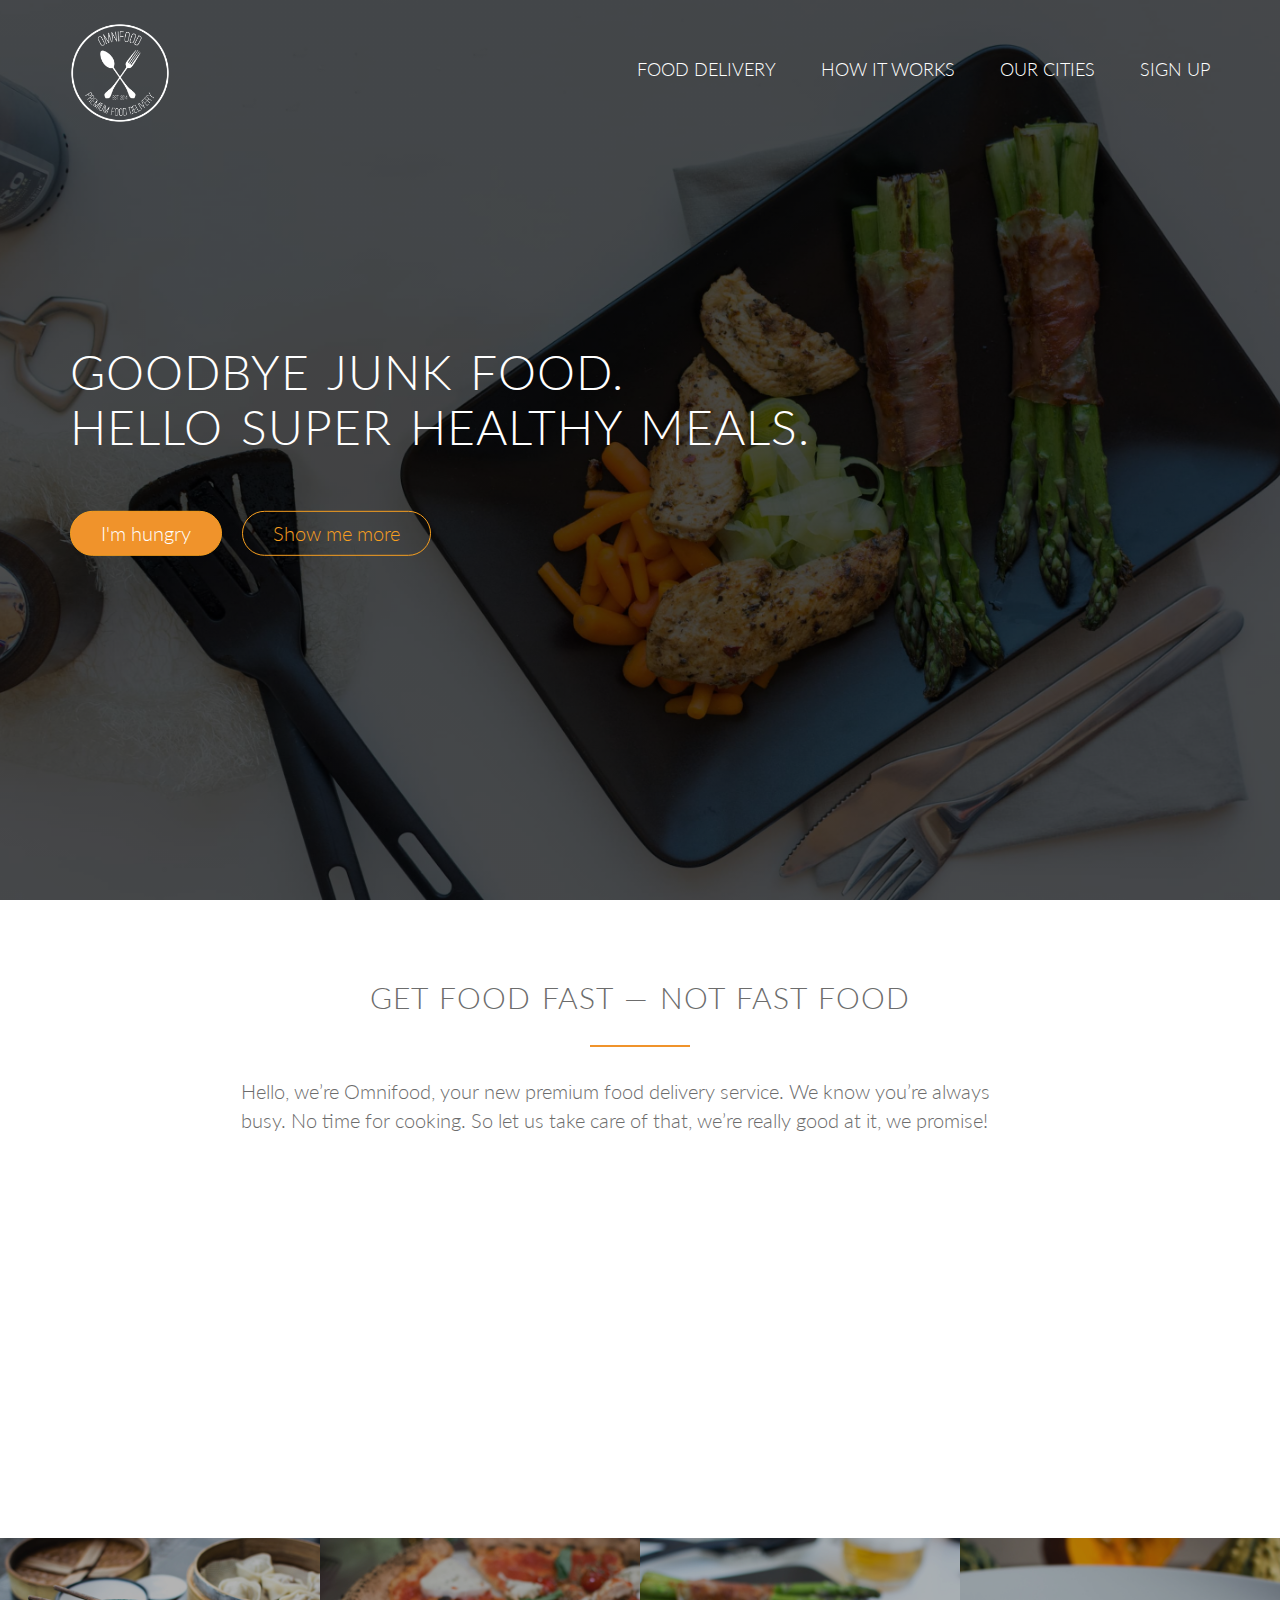
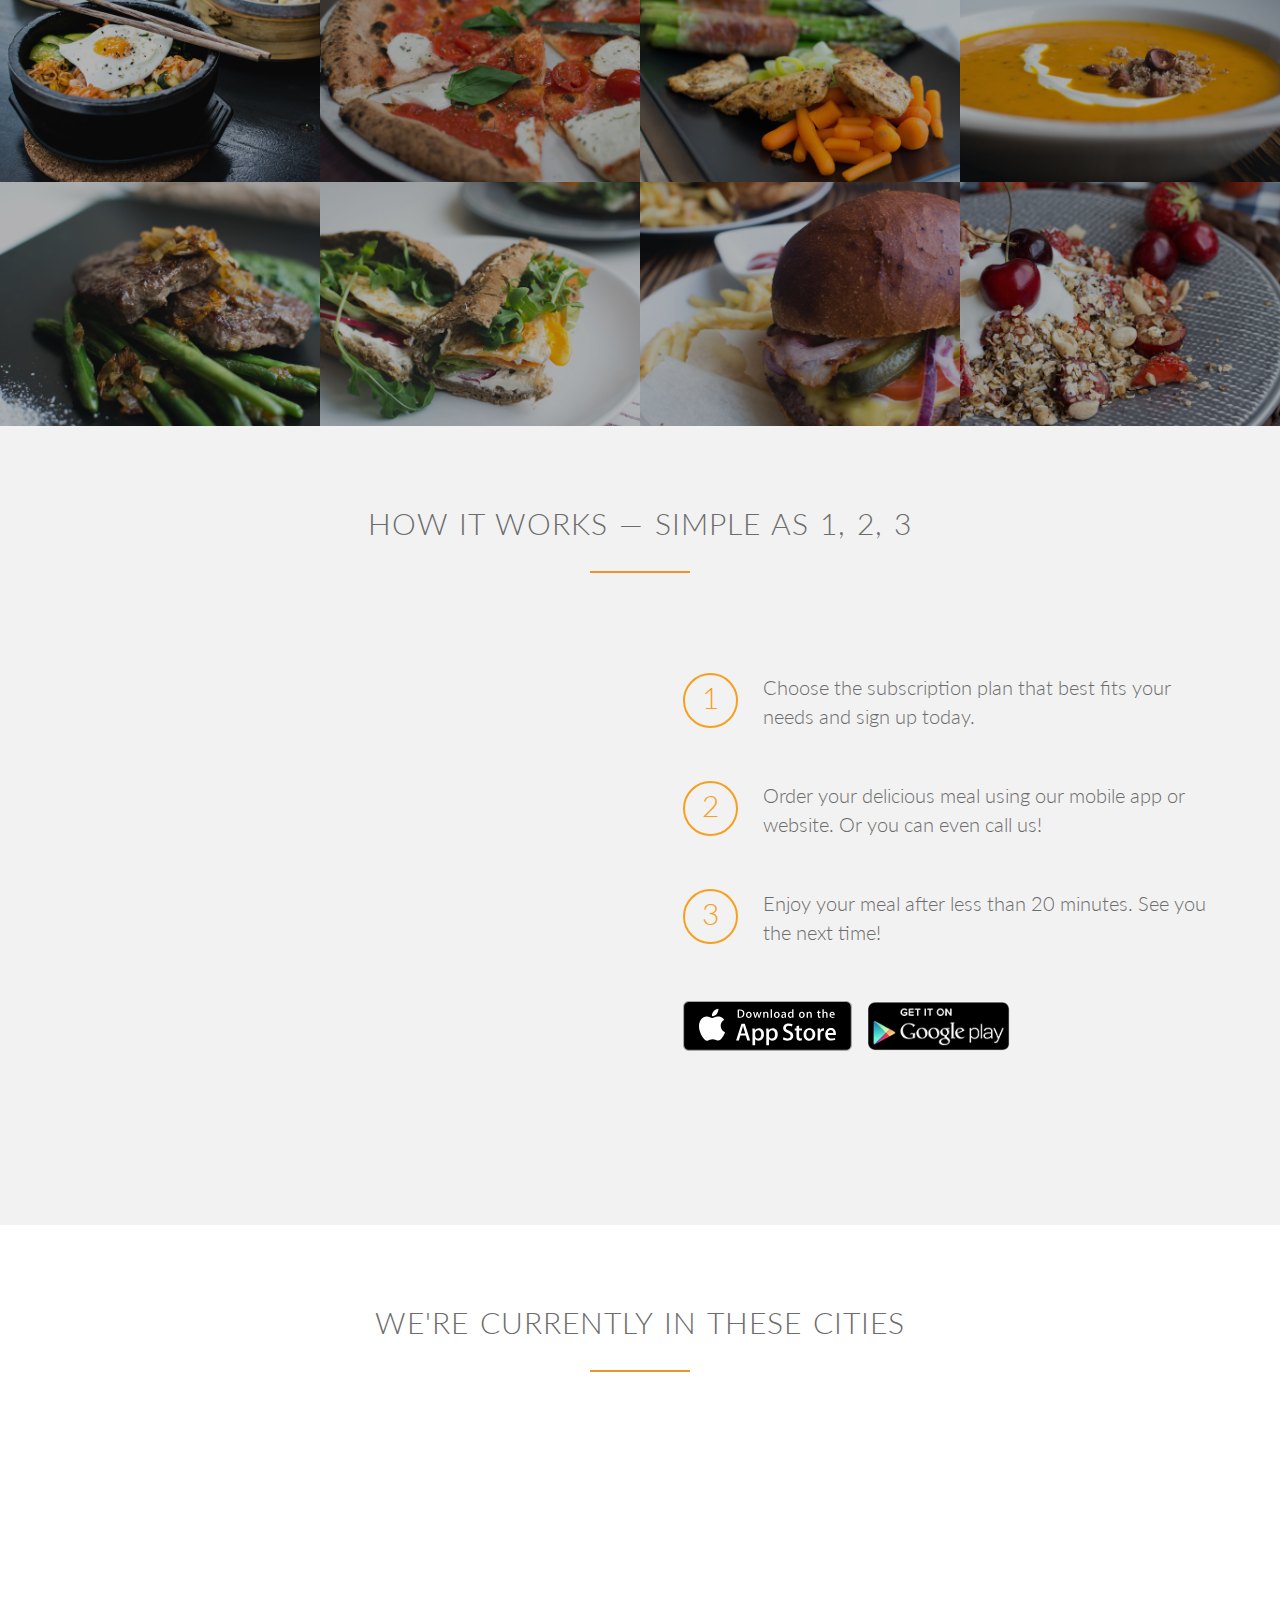
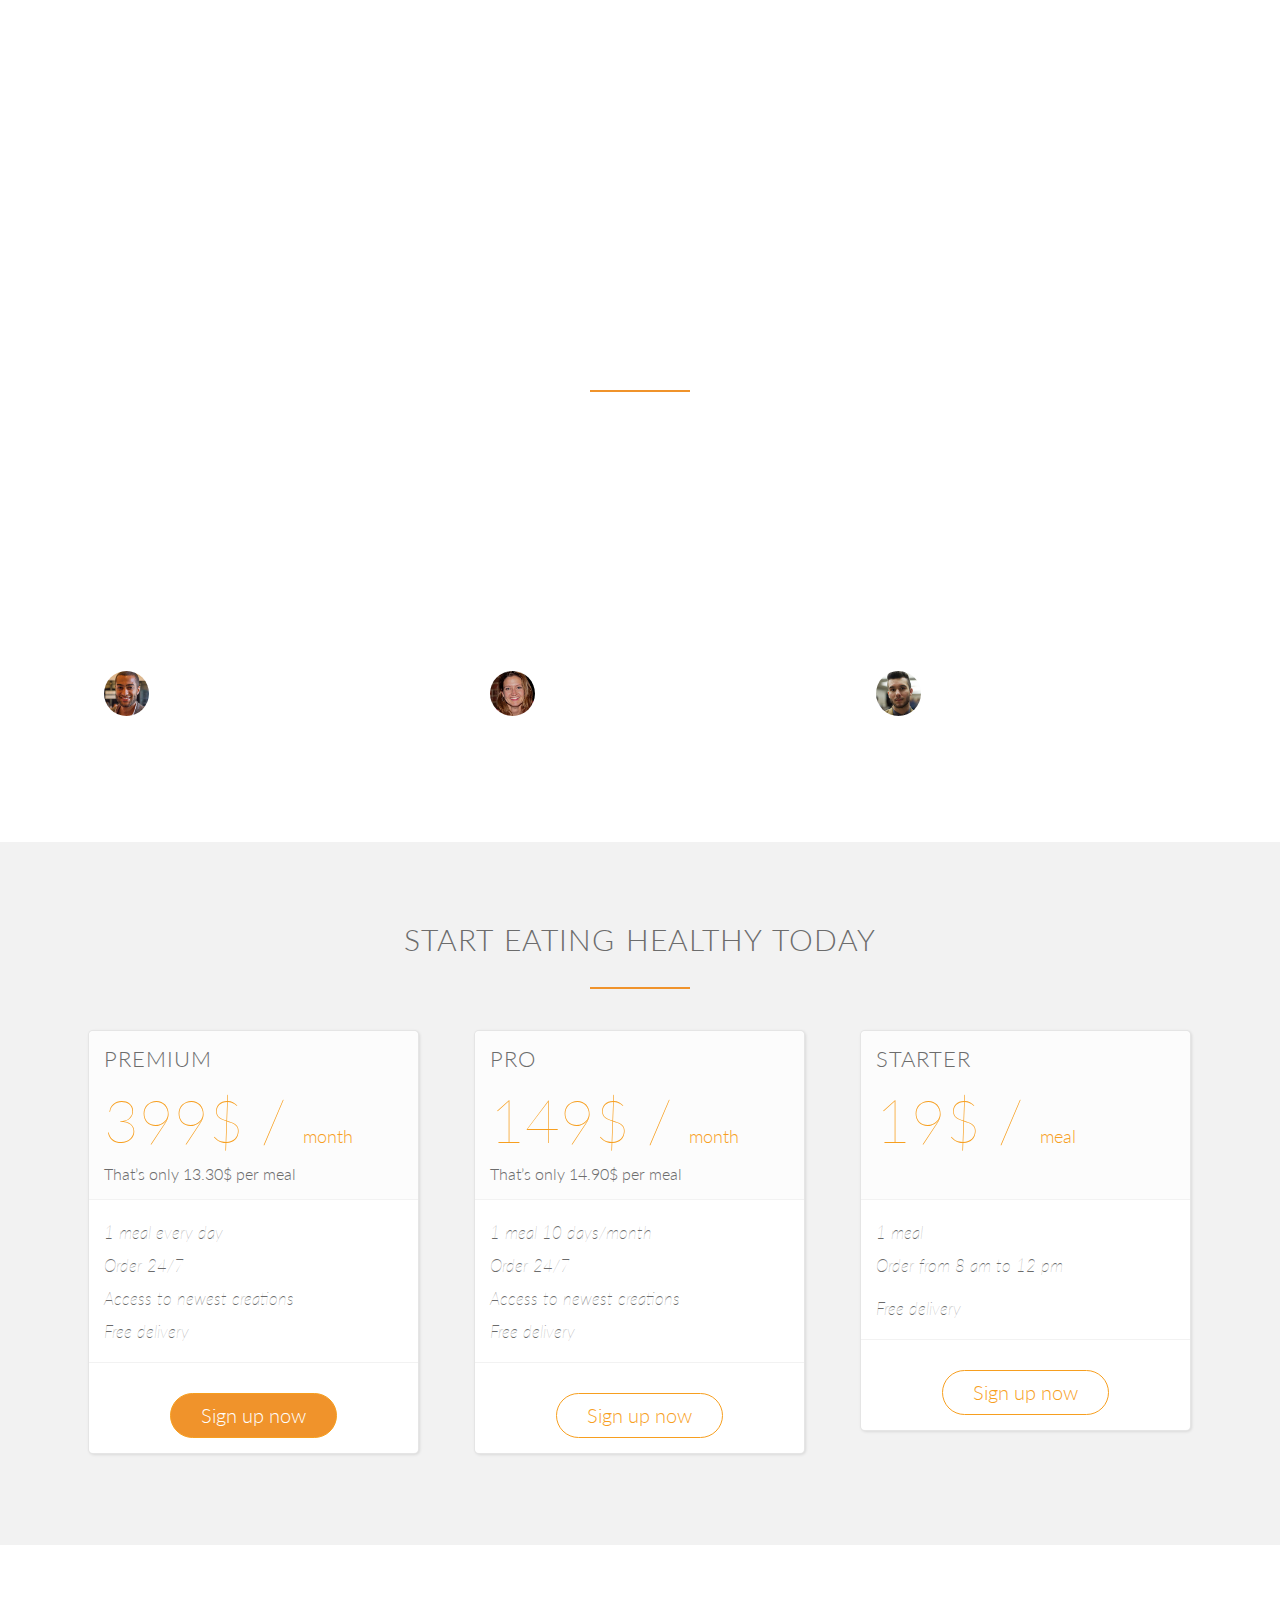
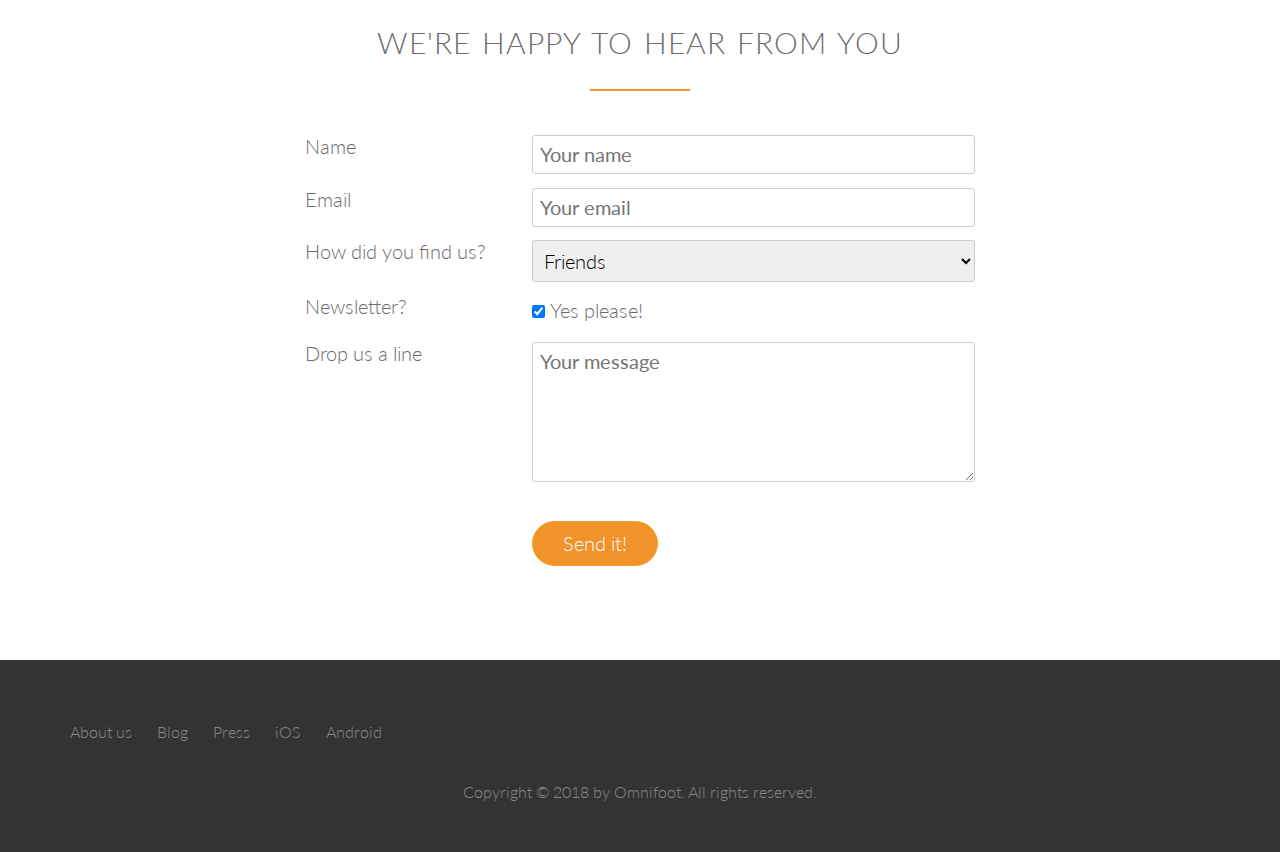
<file: index.html>
<!DOCTYPE html>
<html lang="en">
  <head>
    <meta charset="UTF-8">
    <meta name="viewport" content="width=device-width, initial-scale=1.0">
    <meta name="description" content="Omnifood is a premium food delivery service with the mission to bring affordable and healthy meals to as many people as possible">
    <link rel="stylesheet" href="vendors/css/normalize.css">
    <link rel="stylesheet" href="vendors/css/grid.css">
    <link rel="stylesheet" href="vendors/css/animate.css">
    <link rel="stylesheet" href="resources/css/style.css">
    <link rel="stylesheet" href="resources/css/queries.css">
    <link rel="stylesheet" href="https://use.fontawesome.com/releases/v5.5.0/css/all.css" integrity="sha384-B4dIYHKNBt8Bc12p+WXckhzcICo0wtJAoU8YZTY5qE0Id1GSseTk6S+L3BlXeVIU" crossorigin="anonymous">
    <link href="https://fonts.googleapis.com/css?family=Lato:100,300,300i,400,600" rel="stylesheet">
    <link rel="apple-touch-icon" sizes="180x180" href="resources/favicons/apple-touch-icon.png">
    <meta name="apple-mobile-web-app-status-bar-style" content="black">
    <link rel="icon" type="image/png" sizes="32x32" href="resources/favicons/favicon-32x32.png">
    <link rel="icon" type="image/png" sizes="16x16" href="resources/favicons/favicon-16x16.png">
    <link rel="manifest" href="resources/favicons/site.webmanifest">
    <link rel="mask-icon" href="resources/favicons/safari-pinned-tab.svg" color="#5bbad5">
    <link rel="shortcut icon" href="resources/favicons/favicon.ico">
    <meta name="msapplication-TileColor" content="#da532c">
    <meta name="msapplication-config" content="resources/favicons/browserconfig.xml">
    <meta name="theme-color" content="#eee">
    <meta property="og:image" content="img/favicon.png">
    <meta property="og:image:type" content="image/png">
    <meta property="og:image:width" content="1024">
    <meta property="og:image:height" content="1024">
     <title>Omni food</title>
  </head>
  <body>
    <header>
      <nav>
        <div class="row">
          <img src="resources/images/logo-white.png" alt="Omnifood logo" class="logo">
          <img src="resources/images/logo.png" class="logo-black" alt="Omnifood logo">
          <ul class="main-nav js--main-nav">
            <li><a href="#" class="js--scroll-to-start">Food delivery</a></li>
            <li><a href="#" class="js--scroll-to-steps">How it works</a></li>
            <li><a href="#" class="js--scroll-to-cities">Our cities</a></li>
            <li><a href="#" class="js--scroll-to-plans">Sign up</a></li>
          </ul>
          <a class="mobile-nav-icon js--nav-icon"><i class="fas fa-bars"></i></a>
        </div><!-- row -->
      </nav>
      <div class="header-content">
        <h1>Goodbye junk food.<br> Hello super healthy meals.</h1>
        <a href="#" class="btn btn-full btn-margin-right js--scroll-to-plans">I'm hungry</a>
        <a href="#" class="btn btn-transparent js--scroll-to-start">Show me more</a>
      </div><!-- header-content -->
    </header>
    <section>
      <div class="section-features js--section-features">
        <div class="row">
          <h2>Get food fast &mdash; not fast food </h2>
          <p class="features-p">Hello, we’re Omnifood, your new premium food delivery service. We know you’re always busy. No time for cooking. So let us take care of that, we’re really good at it, we promise!</p>
        </div><!-- row -->
        <div class="row js--wp-1">
          <div class="col span-1-of-4 padding-1">
            <i class="fas fa-infinity icon-bg"></i>
            <h3>Up to 365 days/year</h3>
            <p>Never cook again! We really mean that. Our subscription plans include up to 365 days/year coverage. You can also choose to order more flexibly if that's your style.</p>
          </div><!-- col -->
          <div class="col span-1-of-4 padding-1">
            <i class="fas fa-clock icon-bg"></i>
            <h3>Ready in 20 minutes</h3>
            <p>You're only twenty minutes away from your delicious and super healthy meals delivered right to your home. We work with the best chefs in each town to ensure that you're 100% happy.</p>
          </div><!-- col -->
          <div class="col span-1-of-4 padding-1">
            <i class="fab fa-pagelines icon-bg"></i>
            <h3>100% organic</h3>
            <p>All our vegetables are fresh, organic and local. Animals are raised without added hormones or antibiotics. Good for your health, the environment, and it also tastes better!</p>
          </div><!-- col -->
          <div class="col span-1-of-4 padding-1">
            <i class="fas fa-shopping-cart icon-bg"></i>
            <h3>Order anything</h3>
            <p>We don't limit your creativity, which means you can order whatever you feel like. You can also choose from our menu containing over 100 delicious meals. It's up to you!</p>
          </div><!-- col -->
        </div><!-- row -->
      </div><!-- section-features -->
    </section>
    <section class="section-meals">
      <ul class="meals-showcase clearfix">
        <li>
          <figure class="meal-photo">
            <img src="resources/images/1.jpg" alt="Korean bibimbap with egg and vegetables"/>
          </figure>
        </li>
        <li>
          <figure class="meal-photo">
            <img src="resources/images/2.jpg" alt="Simple italian pizza with cherry tomatoes"/>
          </figure>
        </li>
        <li>
          <figure class="meal-photo">
            <img src="resources/images/3.jpg" alt="Chicken breast steak with vegetables "/>
          </figure>
        </li>
        <li>
          <figure class="meal-photo">
            <img src="resources/images/4.jpg" alt="Autumn pumpkin soup"/>
          </figure>
        </li>
      </ul>
      <ul class="meals-showcase clearfix">
        <li>
          <figure class="meal-photo">
            <img src="resources/images/5.jpg" alt="Paleo beef steak with vegetables"/>
          </figure>
        </li>
        <li>
          <figure class="meal-photo">
            <img src="resources/images/6.jpg" alt="Healthy baguette with egg and vegetables"/>
          </figure>
        </li>
        <li>
          <figure class="meal-photo">
            <img src="resources/images/7.jpg" alt="Burger with cheddar and bacon"/>
          </figure>
        </li>
        <li>
          <figure class="meal-photo">
            <img src="resources/images/8.jpg" alt="Granola with cherries and strawberries">
          </figure>
        </li>
      </ul>
    </section>
    <section class="section-steps js--section-steps">
      <div class="row">
        <h2>How it works &mdash; Simple as 1, 2, 3</h2>
      </div><!-- row -->
      <div class="row">
        <div class="col span-1-of-2 steps-boxes">
          <img src="resources/images/app-iPhone.png" alt="app-iphone" class="iphone js--wp-2">
        </div> <!-- col -->
        <div class="col span-1-of-2 steps-boxes">
          <div class="works-step">
            <div>1</div>
              <p>Choose the subscription plan that best fits your needs and sign up today.</p>
          </div>
          <div class="works-step">
            <div>2</div>
              <p> Order your delicious meal using our mobile app or website. Or you can even call us!</p>
          </div>
          <div class="works-step">
            <div>3</div>
             <p>Enjoy your meal after less than 20 minutes. See you the next time!</p>
          </div>
           <a href="#" class="app-link"><img src="resources/images/download-app.svg" alt="Iphone app store" class="btn-app"></a>
           <a href="#" class="app-link"><img src="resources/images/download-app-android.png" alt="Android app store" class="btn-app"></a>
        </div><!-- col -->
      </div><!-- row -->
    </section>
    <section class="section-cities js--section-cities">
      <div class="row">
        <h2>We're currently in these cities</h2>
      </div><!-- row -->
      <div class="row js--wp-3">
        <div class="col span-1-of-4 padding-1">
          <img src="resources/images/lisbon-3.jpg" alt="" class="city">
          <h3>Lisbon</h3>
          <div class="city-features">
            <i class="fas fa-user icon-small"></i>
            1600+ happy eaters
          </div><!-- city-features -->
          <div class="city-features">
            <i class="fas fa-star icon-small"></i>
            60+ top chefs
          </div><!-- city features -->
          <div class="city-features">
            <i class="fab fa-twitter icon-small"></i>
            <a href="">@omnifood_lx span</a>
          </div><!-- city-features -->
        </div><!-- col -->
        <div class="col span-1-of-4 padding-1">
          <img src="resources/images/san-francisco.jpg" alt="" class="city">
          <h3>San Francisco</h3>
          <div class="city-features">
            <i class="fas fa-user icon-small"></i>
            3700+ happy eaters
          </div><!-- city-features -->
          <div class="city-features">
            <i class="fas fa-star icon-small"></i>
            160+ top chefs
          </div><!-- city features -->
          <div class="city-features">
            <i class="fab fa-twitter icon-small"></i>
            <a href="">@omnifood_sf</a>
          </div><!-- city-features -->
        </div><!-- col -->
        <div class="col span-1-of-4 padding-1">
          <img src="resources/images/berlin.jpg" alt="" class="city">
          <h3>Berlin</h3>
          <div class="city-features">
            <i class="fas fa-user icon-small"></i>
            2300+ happy eaters
          </div><!-- city-features -->
          <div class="city-features">
            <i class="fas fa-star icon-small"></i>
            110+ top chefs
          </div><!-- city features -->
          <div class="city-features">
            <i class="fab fa-twitter icon-small"></i>
           <a href="">@omnifood_berlin</a>
          </div><!-- city-features -->
        </div><!-- col -->
        <div class="col span-1-of-4 padding-1">
          <img src="resources/images/london.jpg" alt="" class="city">
          <h3>London</h3>
          <div class="city-features">
            <i class="fas fa-user icon-small"></i>
            1200+ happy eaters
          </div><!-- city-features -->
          <div class="city-features">
            <i class="fas fa-star icon-small"></i>
            50+ top chefs
          </div><!-- city features -->
          <div class="city-features">
            <i class="fab fa-twitter icon-small"></i>
           <a href="">@omnifood_london</a>
          </div><!-- city-features -->
        </div><!-- col -->
      </div><!-- row -->
    </section>
    <section class="section-testimonial">
      <div class="row">
        <h2>Our customers can't live without us</h2>
      </div><!-- row -->
      <div class="row">
        <div class="col span-1-of-3 padding-3">
          <blockquote>
            Omnifood is just awesome! I just launched a startup which leaves me with no time for cooking, so Omnifood is a life-saver. Now that I got used to it, I couldn't live without my daily meals!
          </blockquote>
          <cite><img src="resources/images/customer-1.jpg" alt="">Alberto Duncan</cite>
        </div><!-- col -->
          <div class="col span-1-of-3 padding-3">
            <blockquote>
              Inexpensive, healthy and great-tasting meals, delivered right to my home. We have lots of food delivery here in Lisbon, but no one comes even close to Omifood. Me and my family are so in love!
            </blockquote>
            <cite><img src="resources/images/customer-2.jpg" alt="">Joana Silva</cite>
          </div><!-- col -->
          <div class="col span-1-of-3 padding-3">
            <blockquote>
              I was looking for a quick and easy food delivery service in San Franciso. I tried a lot of them and ended up with Omnifood. Best food delivery service in the Bay Area. Keep up the great work!
            </blockquote>
            <cite><img src="resources/images/customer-3.jpg" alt="">Milton Chapman</cite>
          </div><!-- col -->
      </div><!-- row -->
    </section>
    <section class="section-plans js--section-plans">
      <div class="row">
        <h2>start eating healthy today</h2>
      </div><!-- row -->
      <div class="row">
        <div class="col span-1-of-3">
          <div class="plan-box js--wp-4">
            <div>
              <h3>Premium</h3>
              <p class="price-month">399$ / <span>month</span></p>
              <p class="price-per-meal">That’s only 13.30$ per meal</p>
            </div>
            <div>
              <ul>
                <li><i class="fas fa-check">1 meal every day</i></li>
                <li><i class="fas fa-check">Order 24/7</i></li>
                <li><i class="fas fa-check">Access to newest creations</i></li>
                <li><i class="fas fa-check">Free delivery</i></li>
              </ul>
            </div>
            <div>
              <a href="#" class="btn btn-full">Sign up now</a>
            </div>
          </div>   <!-- plan-box -->
        </div><!-- col -->
        <div class="col span-1-of-3">
          <div class="plan-box">
            <div>
              <h3>Pro</h3>
              <p class="price-month">149$ /  <span>month</span></p>
              <p class="price-per-meal">That’s only 14.90$ per meal</p>
            </div>
            <div>
              <ul>
                <li><i class="fas fa-check">1 meal 10 days/month</i></li>
                <li><i class="fas fa-check">Order 24/7</i></li>
                <li><i class="fas fa-check">Access to newest creations</i></li>
                <li><i class="fas fa-check">Free delivery</i></li>
              </ul>
            </div>
            <div>
              <a href="#" class="btn btn-transparent">Sign up now</a>
            </div>
          </div>   <!-- plan-box -->
        </div><!-- col -->
        <div class="col span-1-of-3">
          <div class="plan-box">
            <div>
              <h3>Starter</h3>
              <p class="price-month">19$ /  <span>meal</span></p>
              <p class="price-per-meal">&nbsp;</p>
            </div>
            <div>
              <ul>
                <li><i class="fas fa-check">1 meal</i></li>
                <li><i class="fas fa-check">Order from 8 am to 12 pm</i></li>
                <li><i class="fas fa-times"></i></li>
                <li><i class="fas fa-check">Free delivery</i></li>
              </ul>
            </div>
            <div>
              <a href="#" class="btn btn-transparent">Sign up now</a>
            </div>
          </div>   <!-- plan-box -->
        </div><!-- col -->
      </div><!-- row -->
    </section>
    <section class="section-form">
      <div class="row">
        <h2>WE'RE HAPPY TO HEAR FROM YOU</h2>
      </div>
      <div class="row">
        <form method="post" action="#" class="contact-form">
          <div class="row">
            <div class="col span-1-of-3">
              <label for="name">Name</label>
            </div><!-- col 1-3 -->
            <div class="col span-2-of-3">
              <input type="text" name="name" id="name" placeholder="Your name" required>
            </div><!-- col-2-3 -->
          </div><!-- row -->
          <div class="row">
            <div class="col span-1-of-3">
              <label for="email">Email</label>
            </div><!-- col 1-3 -->
            <div class="col span-2-of-3">
              <input type="email" name="email" id="email" placeholder="Your email" required>
            </div><!-- col -2-3 -->
          </div><!-- row email -->
          <div class="row">
            <div class="col span-1-of-3">
              <label for="find-us">How did you find us?</label>
            </div><!-- col 1-3 -->
            <div class="col span-2-of-3">
             <select name="find-us" id="find-us">
               <option value="friends selected">Friends</option>
               <option value="search-engine">Search engine</option>
               <option value="ad">Advertisment</option>
               <option value="Other">Other</option>
             </select>
            </div><!-- col-2-3 -->
          </div><!-- row referrer -->
           <div class="row">
            <div class="col span-1-of-3">
              <label for="news">Newsletter?</label>
            </div><!-- col 1-3 -->
            <div class="col span-2-of-3">
              <input type="checkbox" name="news" id="news" checked required>Yes please!
            </div><!-- col -2-3 -->
          </div><!-- row email -->
          <div class="row">
            <div class="col span-1-of-3">
              <label for="message">Drop us a line</label>
            </div><!-- col 1-3 -->
            <div class="col span-2-of-3">
              <textarea name="message" id="message" placeholder="Your message"></textarea>
            </div><!-- col-2-3 -->
          </div><!-- row -->
          <div class="row">
            <div class="col span-1-of-3">
              <label>&nbsp;</label>
            </div><!-- col 1-3 -->
            <div class="col span-2-of-3">
              <input type="submit" value="Send it!">
            </div><!-- col-2-3 -->
          </div><!-- row -->
        </form>
      </div><!-- row -->
    </section>
    <footer>
      <div class="row">
        <div class="col span-1-of-2">
          <ul class="footer-nav">
            <li><a href="#">About us</a></li>
            <li><a href="#">Blog</a></li>
            <li><a href="#">Press</a></li>
            <li><a href="#">iOS</a></li>
            <li><a href="#">Android</a></li>
          </ul>
        </div><!-- col -->
        <div class="col span-1-of-2">
          <ul class="social-links">
            <li><a href="#"><i class="fab fa-facebook"></i></a></li>
            <li><a href="#"><i class="fab fa-twitter"></i></a></li>
            <li><a href="#"><i class="fab fa-instagram"></i></a></li>
            <li><a href="#"><i class="fab fa-google-plus-square"> </i></a><li>
          </ul>
        </div><!-- col -->
      </div><!-- row -->
      <div class="row">
        <p>Copyright &copy; 2018 by Omnifoot. All rights reserved.</p>
      </div>
    </footer>
    <script src="https://ajax.googleapis.com/ajax/libs/jquery/3.3.1/jquery.min.js"></script>
    <script src="vendors/javascript/jquery.waypoints.min.js"></script>
    <script src="resources/javascript/scripts.js"></script>
    <!-- Global site tag (gtag.js) - Google Analytics -->
    <script async src="https://www.googletagmanager.com/gtag/js?id=UA-129703385-1"></script>
    <script>
      window.dataLayer = window.dataLayer || [];
      function gtag(){dataLayer.push(arguments);}
      gtag('js', new Date());
      gtag('config', 'UA-129703385-1');
    </script>

  </body>
</html>
</file>
<file: vendors/css/grid.css>
/*  SECTIONS  ============================================================================= */

.section {
	clear: both;
	padding: 0px;
	margin: 0px;
}

/*  GROUPING  ============================================================================= */

.row {
    zoom: 1; /* For IE 6/7 (trigger hasLayout) */
}

.row:before,
.row:after {
    content:"";
    display:table;
}
.row:after {
    clear:both;
}

/*  GRID COLUMN SETUP   ==================================================================== */

.col {
	display: block;
	float:left;
	margin: 1% 0 1% 1.6%;
}

.col:first-child { margin-left: 0; } /* all browsers except IE6 and lower */


/*  REMOVE MARGINS AS ALL GO FULL WIDTH AT 480 PIXELS */

@media only screen and (max-width: 480px) {
	.col { 
		/*margin: 1% 0 1% 0%;*/
        margin: 0;
	}
}


/*  GRID OF TWO   ============================================================================= */


.span-2-of-2 {
	width: 100%;
}

.span-1-of-2 {
	width: 49.2%;
}

/*  GO FULL WIDTH AT LESS THAN 480 PIXELS */

@media only screen and (max-width: 480px) {
	.span-2-of-2 {
		width: 100%; 
	}
	.span-1-of-2 {
		width: 100%; 
	}
}


/*  GRID OF THREE   ============================================================================= */

	
.span-3-of-3 {
	width: 100%; 
}

.span-2-of-3 {
	width: 66.13%; 
}

.span-1-of-3 {
	width: 32.26%; 
}


/*  GO FULL WIDTH AT LESS THAN 480 PIXELS */

@media only screen and (max-width: 480px) {
	.span-3-of-3 {
		width: 100%; 
	}
	.span-2-of-3 {
		width: 100%; 
	}
	.span-1-of-3 {
		width: 100%;
	}
}

/*  GRID OF FOUR   ============================================================================= */

	
.span-4-of-4 {
	width: 100%; 
}

.span-3-of-4 {
	width: 74.6%; 
}

.span-2-of-4 {
	width: 49.2%; 
}

.span-1-of-4 {
	width: 23.8%; 
}


/*  GO FULL WIDTH AT LESS THAN 480 PIXELS */

@media only screen and (max-width: 480px) {
	.span-4-of-4 {
		width: 100%; 
	}
	.span-3-of-4 {
		width: 100%; 
	}
	.span-2-of-4 {
		width: 100%; 
	}
	.span-1-of-4 {
		width: 100%; 
	}
}


/*  GRID OF FIVE   ============================================================================= */

	
.span-5-of-5 {
	width: 100%;
}

.span-4-of-5 {
  	width: 79.68%; 
}

.span-3-of-5 {
  	width: 59.36%; 
}

.span-2-of-5 {
  	width: 39.04%;
}

.span-1-of-5 {
  	width: 18.72%;
}


/*  GO FULL WIDTH AT LESS THAN 480 PIXELS */

@media only screen and (max-width: 480px) {
	.span-5-of-5 {
		width: 100%; 
	}
	.span-4-of-5 {
		width: 100%; 
	}
	.span-3-of-5 {
		width: 100%; 
	}
	.span-2-of-5 {
		width: 100%; 
	}
	.span-1-of-5 {
		width: 100%; 
	}
}


/*  GRID OF SIX   ============================================================================= */


.span-6-of-6 {
	width: 100%;
}

.span-5-of-6 {
  	width: 83.06%;
}

.span-4-of-6 {
  	width: 66.13%;
}

.span-3-of-6 {
  	width: 49.2%;
}

.span-2-of-6 {
  	width: 32.26%;
}

.span-1-of-6 {
  	width: 15.33%;
}


/*  GO FULL WIDTH AT LESS THAN 480 PIXELS */

@media only screen and (max-width: 480px) {
	.span-6-of-6 {
		width: 100%; 
	}
	.span-5-of-6 {
		width: 100%; 
	}
	.span-4-of-6 {
		width: 100%; 
	}
	.span-3-of-6 {
		width: 100%; 
	}
	.span-2-of-6 {
		width: 100%; 
	}
	.span-1-of-6 {
		width: 100%; 
	}
}



/*  GRID OF SEVEN   ============================================================================= */


.span-7-of-7 {
	width: 100%;
}

.span-6-of-7 {
	width: 85.48%;
}

.span-5-of-7 {
  	width: 70.97%;
}

.span-4-of-7 {
  	width: 56.45%;
}

.span-3-of-7 {
  	width: 41.94%;
}

.span-2-of-7 {
  	width: 27.42%;
}

.span-1-of-7 {
  	width: 12.91%;
}


/*  GO FULL WIDTH AT LESS THAN 480 PIXELS */

@media only screen and (max-width: 480px) {
	.span-7-of-7 {
		width: 100%; 
	}
	.span-6-of-7 {
		width: 100%; 
	}
	.span-5-of-7 {
		width: 100%; 
	}
	.span-4-of-7 {
		width: 100%; 
	}
	.span-3-of-7 {
		width: 100%; 
	}
	.span-2-of-7 {
		width: 100%; 
	}
	.span-1-of-7 {
		width: 100%; 
	}
}


/*  GRID OF EIGHT   ============================================================================= */

	
.span-8-of-8 {
	width: 100%;
}

.span-7-of-8 {
	width: 87.3%; 
}

.span-6-of-8 {
	width: 74.6%; 
}

.span-5-of-8 {
	width: 61.9%; 
}

.span-4-of-8 {
	width: 49.2%; 
}

.span-3-of-8 {
	width: 36.5%;
}

.span-2-of-8 {
	width: 23.8%; 
}

.span-1-of-8 {
	width: 11.1%; 
}


/*  GO FULL WIDTH AT LESS THAN 480 PIXELS */

@media only screen and (max-width: 480px) {
	.span-8-of-8 {
		width: 100%; 
	}
	.span-7-of-8 {
		width: 100%; 
	}
	.span-6-of-8 {
		width: 100%; 
	}
	.span-5-of-8 {
		width: 100%; 
	}
	.span-4-of-8 {
		width: 100%; 
	}
	.span-3-of-8 {
		width: 100%; 
	}
	.span-2-of-8 {
		width: 100%; 
	}
	.span-1-of-8 {
		width: 100%; 
	}
}


/*  GRID OF NINE   ============================================================================= */


.span-9-of-9 {
	width: 100%;
}

.span-8-of-9 {
	width: 88.71%;
}

.span-7-of-9 {
	width: 77.42%; 
}

.span-6-of-9 {
	width: 66.13%; 
}

.span-5-of-9 {
	width: 54.84%; 
}

.span-4-of-9 {
	width: 43.55%; 
}

.span-3-of-9 {
	width: 32.26%;
}

.span-2-of-9 {
	width: 20.97%; 
}

.span-1-of-9 {
	width: 9.68%; 
}


/*  GO FULL WIDTH AT LESS THAN 480 PIXELS */

@media only screen and (max-width: 480px) {
	.span-9-of-9 {
		width: 100%; 
	}
	.span-8-of-9 {
		width: 100%; 
	}
	.span-7-of-9 {
		width: 100%; 
	}
	.span-6-of-9 {
		width: 100%; 
	}
	.span-5-of-9 {
		width: 100%; 
	}
	.span-4-of-9 {
		width: 100%; 
	}
	.span-3-of-9 {
		width: 100%; 
	}
	.span-2-of-9 {
		width: 100%; 
	}
	.span-1-of-9 {
		width: 100%; 
	}
}


/*  GRID OF TEN   ============================================================================= */


.span-10-of-10 {
	width: 100%;
}

.span-9-of-10 {
	width: 89.84%;
}

.span-8-of-10 {
	width: 79.68%;
}

.span-7-of-10 {
	width: 69.52%; 
}

.span-6-of-10 {
	width: 59.36%; 
}

.span-5-of-10 {
	width: 49.2%; 
}

.span-4-of-10 {
	width: 39.04%; 
}

.span-3-of-10 {
	width: 28.88%;
}

.span-2-of-10 {
	width: 18.72%; 
}

.span-1-of-10 {
	width: 8.56%; 
}


/*  GO FULL WIDTH AT LESS THAN 480 PIXELS */

@media only screen and (max-width: 480px) {
	.span-10-of-10 {
		width: 100%; 
	}
	.span-9-of-10 {
		width: 100%; 
	}
	.span-8-of-10 {
		width: 100%; 
	}
	.span-7-of-10 {
		width: 100%; 
	}
	.span-6-of-10 {
		width: 100%; 
	}
	.span-5-of-10 {
		width: 100%; 
	}
	.span-4-of-10 {
		width: 100%; 
	}
	.span-3-of-10 {
		width: 100%; 
	}
	.span-2-of-10 {
		width: 100%; 
	}
	.span-1-of-10 {
		width: 100%; 
	}
}


/*  GRID OF ELEVEN   ============================================================================= */

.span-11-of-11 {
	width: 100%;
}

.span-10-of-11 {
	width: 90.76%;
}

.span-9-of-11 {
	width: 81.52%;
}

.span-8-of-11 {
	width: 72.29%;
}

.span-7-of-11 {
	width: 63.05%; 
}

.span-6-of-11 {
	width: 53.81%; 
}

.span-5-of-11 {
	width: 44.58%; 
}

.span-4-of-11 {
	width: 35.34%; 
}

.span-3-of-11 {
	width: 26.1%;
}

.span-2-of-11 {
	width: 16.87%; 
}

.span-1-of-11 {
	width: 7.63%; 
}


/*  GO FULL WIDTH AT LESS THAN 480 PIXELS */

@media only screen and (max-width: 480px) {
	.span-11-of-11 {
		width: 100%; 
	}
	.span-10-of-11 {
		width: 100%; 
	}
	.span-9-of-11 {
		width: 100%; 
	}
	.span-8-of-11 {
		width: 100%; 
	}
	.span-7-of-11 {
		width: 100%; 
	}
	.span-6-of-11 {
		width: 100%; 
	}
	.span-5-of-11 {
		width: 100%; 
	}
	.span-4-of-11 {
		width: 100%; 
	}
	.span-3-of-11 {
		width: 100%; 
	}
	.span-2-of-11 {
		width: 100%; 
	}
	.span-1-of-11 {
		width: 100%; 
	}
}


/*  GRID OF TWELVE   ============================================================================= */

.span-12-of-12 {
	width: 100%;
}

.span-11-of-12 {
	width: 91.53%;
}

.span-10-of-12 {
	width: 83.06%;
}

.span-9-of-12 {
	width: 74.6%;
}

.span-8-of-12 {
	width: 66.13%;
}

.span-7-of-12 {
	width: 57.66%; 
}

.span-6-of-12 {
	width: 49.2%; 
}

.span-5-of-12 {
	width: 40.73%; 
}

.span-4-of-12 {
	width: 32.26%; 
}

.span-3-of-12 {
	width: 23.8%;
}

.span-2-of-12 {
	width: 15.33%; 
}

.span-1-of-12 {
	width: 6.86%; 
}


/*  GO FULL WIDTH AT LESS THAN 480 PIXELS */

@media only screen and (max-width: 480px) {
	.span-12-of-12 {
		width: 100%; 
	}
	.span-11-of-12 {
		width: 100%; 
	}
	.span-10-of-12 {
		width: 100%; 
	}
	.span-9-of-12 {
		width: 100%; 
	}
	.span-8-of-12 {
		width: 100%; 
	}
	.span-7-of-12 {
		width: 100%; 
	}
	.span-6-of-12 {
		width: 100%; 
	}
	.span-5-of-12 {
		width: 100%; 
	}
	.span-4-of-12 {
		width: 100%; 
	}
	.span-3-of-12 {
		width: 100%; 
	}
	.span-2-of-12 {
		width: 100%; 
	}
	.span-1-of-12 {
		width: 100%; 
	}
}
</file>
<file: resources/css/style.css>
/*------------------------------ */
/*Basic Setup */
/*------------------- ----------*/


* {
  margin: 0;
  padding: 0;
  box-sizing: border-box;
}

html {
  color: #6c6c6c;
  font-family: 'Lato', 'Ariel', sans-serif;
  font-weight: 300;
  font-size: 20px;
  text-rendering: optimizeLegibility;
}

.clearfix {zoom: 1}
.clearfix:after {
  content: '.';
  clear: both;
  display: block;
  height: 0;
  visibility: hidden;
}

i {
  font-size: 85%;
}
/*------------------------------ */
/*RESUABLE COMPONENTS */
/*------------------- ----------*/

.row {
  max-width: 1140px;
  margin: 0 auto;
}


/*-----------headings---------*/


h1 {
  margin: 0;
  color: #fff;
  font-size: 240%;
  font-weight: 300;
  text-transform: uppercase;
  letter-spacing: 1px;
  word-spacing: 4px;
}


/*-----SECTIONS------ */


section {
  padding: 80px 0;
}

h2 {
  font-size: 180%%;
  font-weight: 300;
  text-transform: uppercase;
  letter-spacing: 1px;
  word-spacing: 2px;
  text-align: center;
  margin-bottom: 30px;
}

h2::after {
  display: block;
  height: 2px;
  background-color: rgb(240, 147, 43);
  content: " ";
  width: 100px;
  margin: 0 auto;
  margin-top: 30px;
}

h3 {
  font-weight: 300;
  text-transform: uppercase;
  letter-spacing: 1px;
  font-size: 110%;
  margin-bottom: 15px;
}
.padding-1 {
  padding: 1%;
}

/*------PARAGRAPHS------*/

.padding-1 p {
  font-size: 90%;
  line-height: 145%;
}

.features-p {
  line-height: 145%;
  width: 70%;
  margin-left: 15%;
  margin-bottom: 30px;
}

/*--------ICONS---------*/

.icon-bg {
  font-size: 210%;
  color:rgb(240, 147, 43);
  margin-bottom: 20px;
  margin-top: 40px;
}

.icon-small {
  display: inline-block;
  width: 30px;
  text-align: center;
  color: rgb(240, 147, 43);
  font-size: 120%;
  margin-right: 10px;

  /* secrets to align text and icons */
  line-height: 120%;
  vertical-align: middle;
  margin-top: -5px;
}

/* ------ LINKS ------- */

a:link,
a:visited {

  color: #F79F1F;
  text-decoration: none;
  border-bottom: 1px solid #F79F1F;
  padding-bottom: 1px;
  transition: border-bottom 0.3s, color 0.3s
}


a:hover,
a:active {
  color: #6c6c6c;
  border-bottom: 1px solid transparent;
}
/*--------BUTTONS---------- */

.btn:link,
.btn:visited,
input[type=submit] {
  display: inline-block;
  padding: 10px 30px;
  font-weight: 300;
  text-decoration: none;
  border-radius: 200px;
  margin-top: 5%;
  transition: background-color 0.2s, border 0.2s, color 0.2s
}

.btn-full:link,
.btn-full:visited,
input[type=submit] {
  background-color: rgb(240, 147, 43);
  color: white;
  border: 1px solid #F79F1F;

}

.btn-margin-right {
  margin-right: 15px;
}

.btn-transparent:link,
.btn-transparent:visited {
  color: #F79F1F;
  border: 1px solid #F79F1F;
}

.btn:hover,
.btn:active,
input[type=submit]:hover,
input[type=submit]:active {
  background-color: #aa6706;
}

.btn-full:hover,
.btn-full:active {

  border: 1px solid #aa6706;
}

.btn-transparent:hover,
.btn-transparent:active {
  border: 1px solid  #aa6706;
  color: #fff;
}


/*---------------HEADER------------- */

header {
  background-image: linear-gradient(rgba(0, 0, 0, 0.7), rgba(0, 0, 0, 0.7)), url(images/hero.jpg);
  background-size: cover;
  background-position: center;
  height: 100vh;
  background-attachment: fixed;

}

.header-content {
  position: absolute;
  width: 1140px;
  top: 50%;
  left: 50%;
  transform: translate(-50%,-50%);
}

.logo{
  width: auto;
  float: left;
  margin-top: 2%;
  height: 100px;

}

.logo-black {
  display: none;
  width: auto;
  float: left;
  margin-top: 20px;
}
.main-nav {
  float: right;
  list-style: none;
  margin-top:5%;
}

.main-nav li {
  display: inline-block;
  margin-left: 40px;
}

.main-nav li a:link,
.main-nav li a:visited {
  padding-bottom: 8px;
  color: white;
  text-decoration: none;
  text-transform: uppercase;
  font-size: 90%;
  transition: border-bottom 0.2s;
  border-bottom: 1px solid transparent;
}

.main-nav li a:hover,
.main-nav li a:active {
  border-bottom: 2px solid #F79F1F;
}

/*---------------Mobile nav------------- */

.mobile-nav-icon  {
  float: right;
  margin-top: 30px;
  cursor: pointer;
  display: none;

}

.mobile-nav-icon i {
  font-size: 200%;
  color: white;
}

/*---------------Sticky nav------------- */

.sticky {
  position: fixed;
  top: 0;
  left: 0;
  width: 100%;
  background-color:rgba(242,242,242,0.8);
  box-shadow: 1px 1px 3px rgba(0, 0, 0, 0.1);
  animation: smoothScroll 1.5s forwards;
  z-index: 99999;
}

@keyframes smoothScroll {
  0% {
    transform: translateY(-40px);
  }
  100% {
    transform: translateY(0px);
  }
}



.sticky .logo {
  display: none;
}
.sticky .main-nav li a:link,
.sticky .main-nav li a:visited {
  color: #6c6c6c;
}

  .sticky .main-nav {
  margin-top: 1.2%;

}

  .sticky .logo-black {
    display: block;
    height: 46px;
    margin-top: 5px;
    margin-bottom: 5px;
}


/* --------MEALS--------*/

.section-meals {
  padding: 0;
}
.meals-showcase {
  list-style: none;
  width: 100%;
}


.meals-showcase li {
  display: block;
  float: left;
  width: 25%;
}

.meal-photo {
  width: 100%;
  margin: 0;
  overflow: hidden;
  background-color: black;

}

.meal-photo img {
  opacity: 0.7;
  width: 100%;
  height: auto;
  transform: scale(1.17);
  transition: transform 0.5s, opacity 0.5s;
}

.meal-photo img:hover {
  opacity: 1;
  transform: scale(1.04);
}

/* --------Steps 1 2 3--------*/
.section-steps {
  background-color: #f2f2f2;
}
.steps-boxes:first-child {
  text-align: right;
  padding-right: 3%;
}

.steps-boxes:last-child {
  text-align: left;
  padding-left: 3%;
  margin-top: 70px;
}

.iphone {
width: 40%;
margin-top: 85px;
}

.works-step div {
  color: #F79F1F;
  border: 2px solid #F79F1F;
  display: inline-block;
  border-radius: 50%;
  height: 55px;
  width: 55px;
  text-align: center;
  padding: 5px;
  float: left;
  font-size: 150%;
  margin-right: 25px;

}
.works-step p {
  margin-bottom: 50px;
  line-height: 145%;
}

.works-step:last-of-type {
margin-bottom: 25px;
}
.btn-app {
  height: 50px;
  width: auto;
  margin-right: 10px;
  margin-top: 4px;
}

.app-link:link,
.app-link:visited {
  border: 0;
}
/* ------ CITY SECTION -------*/

.city {
  width: 100%;
  height: auto;
  margin-bottom: 15px;
}

.city-features {
  margin-bottom: 8px;
}


/* -------- TESTIMONIAL SECTION ------- */

.section-testimonial {
  color: white;
  background-image: linear-gradient(rgba(0, 0, 0, 0.8), rgba(0, 0, 0, 0.8)),  url(images/back-customers.jpg);
  background-size: cover;
  background-position: center;
  background-attachment: fixed;
}

.padding-3 {
  padding: 3%;
}

blockquote {
  font-style: italic;
  line-height: 145%;
  margin-bottom: 25px;
  position: relative;
  margin-top: 5px;

}

blockquote:before {
  font-size: 500%;
  content: "\201C";
  position: absolute;
  top: -10px;
  left: -5px;
}

cite {
  font-size: 90%;
  margin-top: 25px;
}

cite img {
  height: 45px;
  border-radius: 50%;
  margin-right: 10px;
  vertical-align: middle;
}


/* -------- PLAN SECTION ------- */

.section-plans {
  background-color: #f2f2f2;;
}

.plan-box {
  background-color: white;
  border-radius: 5px;
  width: 90%;
  margin-left: 5%;
  box-shadow: 1px 1px 3px rgba(0, 0, 0, 0.1);
  border: 1px solid rgba(0,0,0,0.1);
}

.plan-box div {
  padding: 15px;
  border-bottom: 1px solid #f2f2f2;
}

.plan-box div:first-child {
  background-color: #fcfcfc;
  border-top-left-radius: 5px;
  border-top-right-radius: 5px;
}
.plan-box div:last-child {
  text-align: center;
  border:0;
}

.price-month {

  font-size: 300%;
  font-weight: 100;
  color: #F79F1F;
  margin-bottom: 10px;

}

.price-month span {
  font-size: 30%;
  font-weight: 300;
}
.price-per-meal {
  font-size: 80%;
}

.plan-box ul {
  list-style: none;
}

.plan-box ul li {
  padding: 5px 0;
  font-weight: 100;
}

.plan-box i:before {
  color: #F79F1F;
  padding-right: 10px;
  font-size: 80%;
}

.plan-box i:after {
  font-weight: 100;
}


/* -------- FORM SECTION ------- */

.contact-form {
  width: 60%;
  margin: 0 auto;
  padding: 7px;
}

input[type=text]:focus,
input[type=email]:focus,
select:focus,
textarea:focus {
  outline-color: #F79F1F;
}

input[type=text],
input[type=email],
select,
textarea {
  width: 100%;
  padding: 7px;
  border-radius: 3px;
  border: 1px solid #ccc;
}

select {
  font-weight: 300;
}
textarea {
  height: 140px;
}

input[type=checkbox] {
  margin: 10px 5px 10px 0;
}

/* -------- FOOTER ------- */
footer {
  background-color: #333;
  padding: 50px;
  font-size: 90%;
}

.footer-nav {
  list-style: none;
}
.footer-nav a {
  font-size: 90%;
}
.social-links {
  list-style: none;
  float: right;
}

.footer-nav li,
.social-links li {
  display: inline-block;
  margin-right: 20px;
}

.footer-nav li:last-child,
.social-links li:last-child {
  margin-right: 0;

}

.footer-nav li a:link,
.footer-nav li a:visited,
.social-links li a:link,
.social-links li a:visited {
    text-decoration: none;
    border: 0;
    color: #888;
    -webkit-transition: color 0.2s;
    transition: color 0.2s;
}

.footer-nav li a:hover,
.footer-nav li a:active {
  color: #F79F1F;
  font-weight: 500;
}

.fab {
   transition: 0.2s;

}
.fa-facebook:hover {
  color: #3b5998;
}

.fa-twitter:hover {
  color: #55acee;
}

.fa-instagram:hover {
  color: #517fa4;
}

.fa-google-plus-square:hover {
  color: #dc4e41;
}

footer p {
  color: #888;
  text-align: center;
  margin-top: 30px;
  font-size: 90%;
}

/* -------- ANIMATION------- */

.js--wp-1,
.js--wp-2,
.js--wp-3 {
  opacity: 0;
}

.js--wp-1.animated,
.js--wp-2.animated,
.js--wp-3.animated {
  opacity: 1;,
  animation-duration: 1s;
}

.js--wp-4.animated {
  animation-duration: 2s;
}
</file>
<file: resources/css/queries.css>
@media only screen and (max-width: 1200px) {
  .header-content {
    width: 100%;
    padding: 0 2%;
  }
  .row { padding: 0 2%; }
}

@media only screen and (max-width: 1023px) {
  body { font-size: 16px; }

  h2 { font-size: 140%; }

  section { padding: 60px 0; }
  .features-p {
    width: 80%;
    margin-left: 10%;
  }

  header {
    background-attachment: scroll;
  }
 .works-step p { margin-bottom: 35px;}

 .works-step:last-of-type { margin-bottom: 40px; }

 .iphone { width: 50%; }
 .btn-app { height: 44px; }
 .icon-small { width: 10px; }

 .city-features  { font-size: 88%; }

 .plan-box {
  width: 100%;
  margin-left: 0%;
 }
 .plan-box li {
  font-size: 90%;
 }

 .footer-nav { font-size: 85%; }

 .contact-form {width: 80%; }
}

@media only screen and (max-width: 830px) and (orientation:landscape) {

  h1 {
    padding-top: 15%;
  }
}
@media only screen and (max-width: 830px) {

  body { font-size: 15px; }

  section { padding: 30px 0; }

  .col {
    width: 100%;
    margin: 0;
  }

  .row,
  .header-content { padding: 0 5%; }

  .main-nav {
    display: none;
    float: left;
    margin-top: 25px;
    margin-left: 10px;
  }

  .features-p {
    width: 100%;
    margin: 0; }
    .steps-boxes:first-child {
      text-align: center;
      margin: 0;
      padding: 0;
     }

    .main-nav li {
      display:block;
    }

    .main-nav li a:link,
    .main-nav li a:visited {
      display: block;
      border: 0;
      padding: 9px 0;
      font-size: 100%;
    }

    .mobile-nav-icon { display: inline-block; }
    .sticky {
      top: 0px;
    }

    .sticky .mobile-nav-icon i {
      font-size: 200%;
      color: #6c6c6c;
      margin-top: -13px;
}

    .sticky .logo {display: none; }

    .sticky .main-nav li a:link,
    .sticky .main-nav li a:visited {
      padding 9px 0;
      font-size: 100%;
      font-weight: 400;
    }

  .sticky .main-nav {
   margin-top: 10px;
 }

  .sticky .logo-black {
    display: block;
    height: 46px;
    margin-top: 8px;
}



  .works-step p { margin-bottom: 30px;}
  .works-step div {
    height: 36px;
    width: 36px;
    padding:3px;
  }
  .works-step:last-of-type { margin-bottom: 20px; }

  blockquote {
    margin-top: 40px;
  }

  .section-form {
    padding-bottom: 10px;
  }
  input[type=submit] {
    margin-top: 0;
  }
  input[type=text],
  input[type=email],
  select,
  textarea {
  margin-top: 5px;
  margin-bottom: 5px;
}
  select { margin-bottom: 5px; }

  footer {
    padding: 50px 30px;
  }

  .footer-nav {
    margin-top: -11px;
  }

  .social-links {
    padding-top: 25px;
    text-align: center;
    float: none;
    margin-left: 5%;
  }



}

@media only screen and (max-width:480px){

  section { padding: 25px 0; }
  h1 {
   font-size: 200%;
   margin-top: 20%;
  }

  h2 { font-size: 110%; }

  h2::after { margin-top: 20px; }

  p { font-size: 70%; }

  h3 { font-size: 85% }

  .logo {
    margin-top: 5%
  }

  .btn:link,
  .btn:visited {
    margin-top: 15% ;

  }

  .btn-full {
    display: inline-block;
    margin-left: 0;
  }

  .btn-transparent {
    margin-left: 0px;
  }

  .contact-form { width: 100%;}

  input[type=submit] { margin-top: 0; }

    .footer-nav { text-align: center }

}

@media only screen and (max-width:380px) {

  .main-nav { margin-left: -10px;}

}

@media (max-width: 767px) and (orientation:landscape) {

  h1 { padding-top: 22%; }

  .footer-nav {
  text-align: center;
}

.iphone {
  width: 25%;
}

}


@media (max-width: 640px) and (orientation:landscape) {
h1 { padding-top: 19%; }
.iphone { width: 20%; }

.works-step p  {

  margin-bottom: 5%;

}

.works-step:last-of-type {

  margin-top: -4%;
  margin-bottom: 10%;

}

.footer-nav {
  text-align: center;
}
</file>
